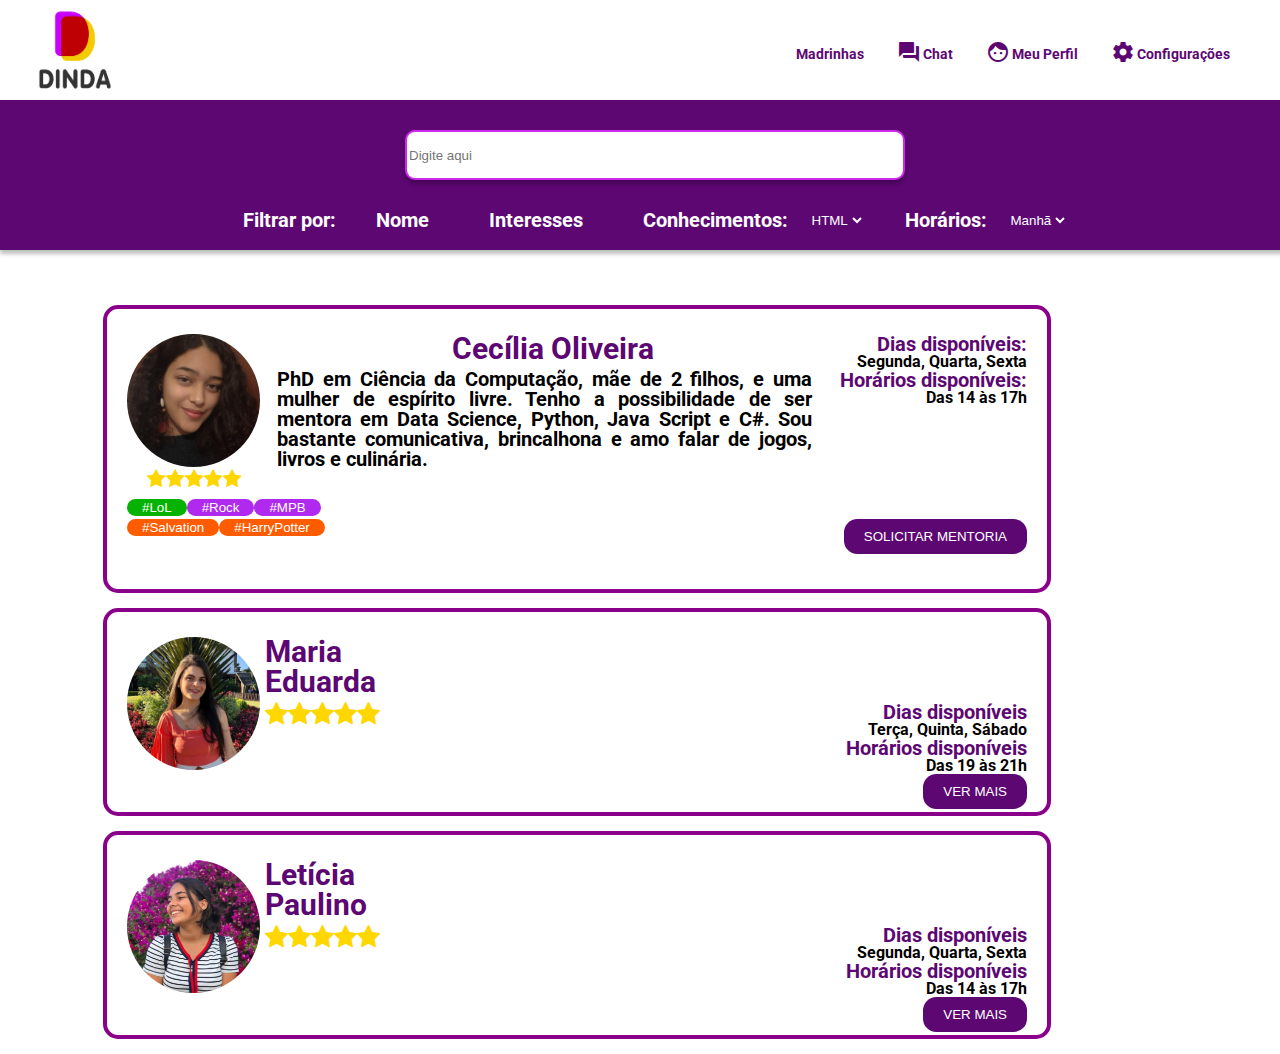
<file: index.html>
<!DOCTYPE html>
<html lang="pt-BR">

<head>
    <meta charset="UTF-8">
    <meta name="viewport" content="width=device-width, initial-scale=1.0">
    <link href="https://fonts.googleapis.com/css2?family=Roboto&display=swap" rel="stylesheet">
    <link rel="stylesheet" href="css/generic/reset.css">
    <link rel="stylesheet" href="css/style.css">
    <link rel="stylesheet" href="css/generic/container.css">
    <link rel="stylesheet" href="https://fonts.googleapis.com/icon?family=Material+Icons">
    <link rel="stylesheet" href="https://cdnjs.cloudflare.com/ajax/libs/font-awesome/4.7.0/css/font-awesome.min.css">
    <title>Dinda</title>
    <script type="text/javascript"></script>
</head>

<body>
    <header class="main-header container">
        <h1><img class="logo" src="img/logo-dinda.png" alt="Logo Dinda"></h1>
        <nav class="menu">
            <a class="action" href="#Madrinhas"><i class="material-icons">supervised_user_circle</i>Madrinhas</a>
            <a class="action" href="#Chat"><i class="material-icons">forum</i>Chat</a>
            <a class="action" href="#Meu-Perfil"><i class="material-icons">face</i>Meu Perfil</a>
            <a class="action" href="#Configuracoes"><i class="material-icons">settings</i>Configurações</a>

        </nav>
    </header>

    <div class="search container">
        <form class="input-box" action="" method="POST">
            <input class="search-box" type="search" name="" id="" placeholder="Digite aqui">
        </form>
        <div class="search-for">
            <p>Filtrar por: </p>
            <div class="category">
                <a class="category-action" href="#">Nome</a>
                <a class="category-action" href="#">Interesses</a>
                <label class="category-action" href="#">Conhecimentos: </label>
                <select>
                    <option>HTML</option>
                    <option>CSS</option>
                    <option>JS</option>
                    <option>PHP</option>
                    <option>C#</option>
                    <option>Java</option>
                </select>
                <label class="category-action" href="#">Horários: </label>
                <select>
                    <option>Manhã</option>
                    <option>Tarde</option>
                    <option>Noite</option>
                </select>
            </div>
        </div>
    </div>
    <section class="ac_box">
        <div class="ac_box_cont">
            <div class="float-left">
                <img src="img/Dindas-Cecilia.jpeg" alt="Foto Madrinha" id="userimage">
                
            </div>
            <div class="espaco disponible">
                <h3>Dias disponíveis:</h3>
                <h4>Segunda, Quarta, Sexta</h4>
                <h3>Horários disponíveis:</h3>
                <h4>Das 14 às 17h</h4>
            </div>
            

            <div class="name_madrinha">

                <h2>Cecília Oliveira</h2>
                <div class="alinhar-esquerda">
                    <p>PhD em Ciência da Computação, mãe de 2 filhos, e uma mulher de espírito livre.
                    Tenho a possibilidade de ser mentora em Data Science, Python, Java Script e C#.
                    Sou bastante comunicativa, brincalhona e amo falar de jogos, livros e culinária.</p>
                </div>


            </div>

            <article class="star">
                <span class="fa fa-star checked"></span>
                <span class="fa fa-star checked"></span>
                <span class="fa fa-star checked"></span>
                <span class="fa fa-star checked"></span>
                <span class="fa fa-star checked"></span>
            </article>

            
            <div class="interesses">

                <button class="button1">#LoL</button>
                <button class="button2">#Rock</button>
                <button class="button3">#MPB</button>
                <br>
                <button class="button4">#Salvation</button>
                <button class="button5">#HarryPotter</button>
            </div>

            
            <a href="madrinha.html"><button class="btn">SOLICITAR MENTORIA</button></a>
            
        </div>

        <div class="ac_box_conta">

            <img src="img/Dindas-Duda.jpeg" alt="Foto Madrinha" id="userimage"></img>

            <div class="nome_madrinha">

                <h2>Maria
                    <br>Eduarda</h2>
                <article>
                    <span class="fa fa-star checked"></span>
                    <span class="fa fa-star checked"></span>
                    <span class="fa fa-star checked"></span>
                    <span class="fa fa-star checked"></span>
                    <span class="fa fa-star checked"></span>
                </article>


            </div>
            <p>
                <h3>Dias disponíveis</h3>
                <h4>Terça, Quinta, Sábado</h4>
                <h3>Horários disponíveis</h3>
                <h4>Das 19 às 21h</h4>
            </p>

            <button class="btn">VER MAIS</button>


        </div>
        <div class="ac_box_conta">
            <img src="img/Dindas-Leticia.jpeg" alt="Foto Madrinha" id="userimage"></img>


            <div class="nome_madrinha float-left">

                <h2>Letícia
                    <br>Paulino</h2>
                <article>
                    <span class="fa fa-star checked"></span>
                    <span class="fa fa-star checked"></span>
                    <span class="fa fa-star checked"></span>
                    <span class="fa fa-star checked"></span>
                    <span class="fa fa-star checked"></span>
                </article>


            </div>
            <div>
                <h3>Dias disponíveis</h3>
                <h4>Segunda, Quarta, Sexta</h4>
                <h3>Horários disponíveis</h3>
                <h4>Das 14 às 17h</h4>
                <button class="btn">VER MAIS</button>
            </div>


        </div>

    </section>


</body>

</html>

</html>
</file>
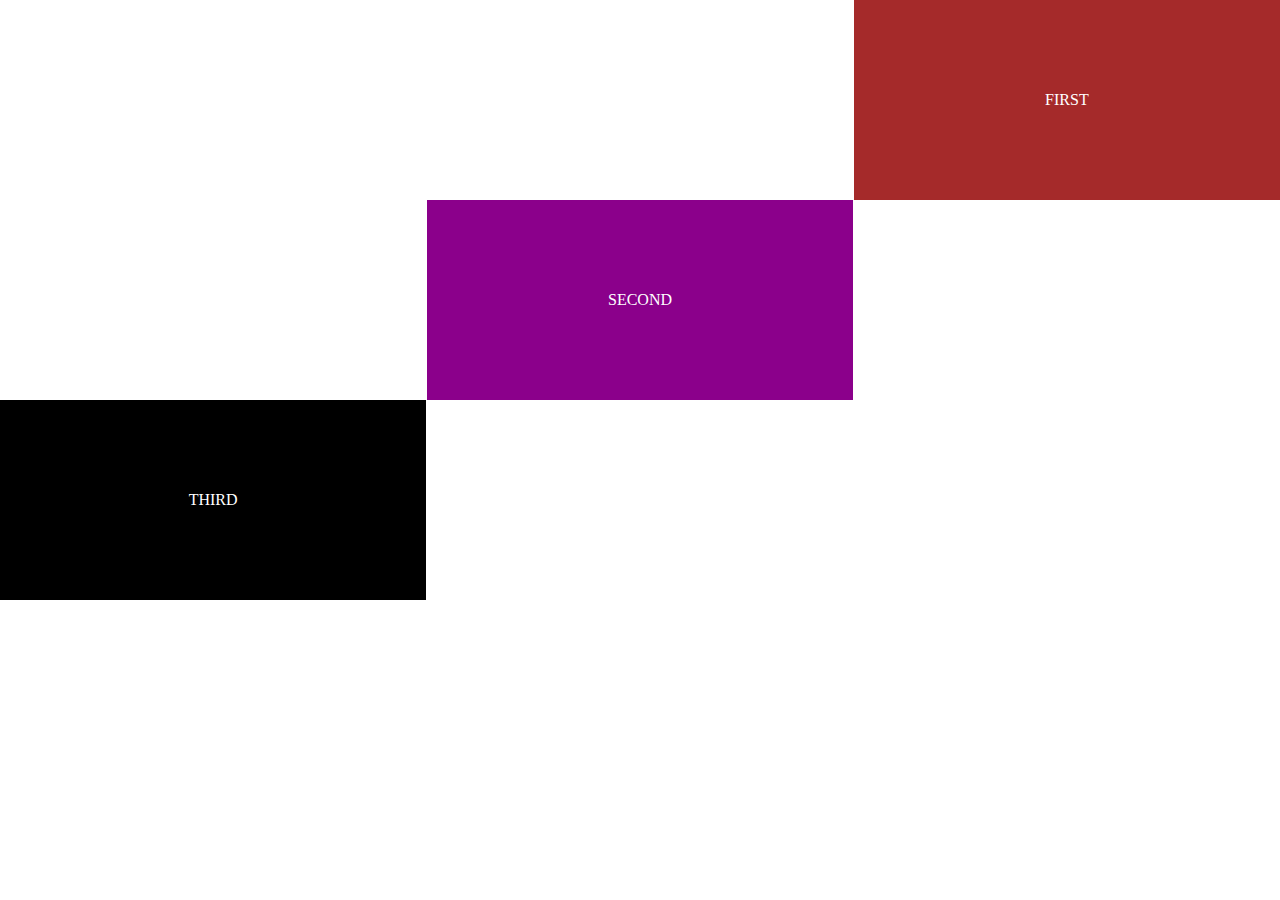
<file: position-css/display-block/index.html>
<!DOCTYPE html>
<html lang="pt-BR">
<head>
    <meta charset="UTF-8">
    <meta name="viewport" content="width=device-width, initial-scale=1.0">
    <title>Block</title>
    <link rel="stylesheet" href="reset.css">
    <link rel="stylesheet" href="style.css">
</head>
<body>
    <ul class="example">
        <li class="example-item example-item-first">First</li>
        <li class="example-item example-item-second">Second</li>
        <li class="example-item example-item-third">Third</li>
    </ul> 
</body>
</html>
</file>
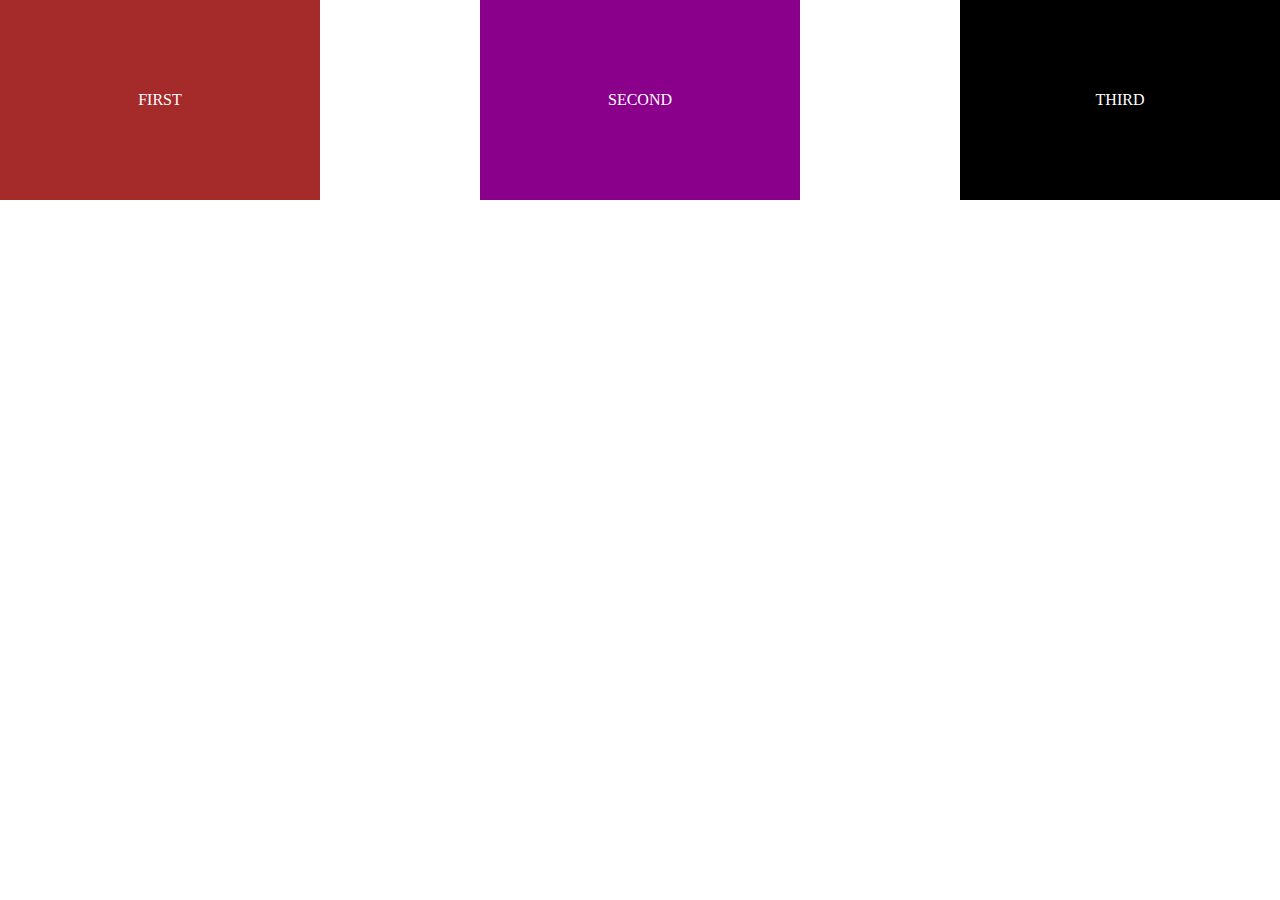
<file: position-css/display-inline-block/index.html>
<!DOCTYPE html>
<html lang="pt-BR">
<head>
    <meta charset="UTF-8">
    <meta name="viewport" content="width=device-width, initial-scale=1.0">
    <title>Inline-Block</title>
    <link rel="stylesheet" href="reset.css">
    <link rel="stylesheet" href="style.css">
</head>
<body>
    <ul class="example">
        <li class="example-item example-item-first">First</li>
        <li class="example-item example-item-second">Second</li>
        <li class="example-item example-item-third">Third</li>
    </ul> 
</body>
</html>
</file>
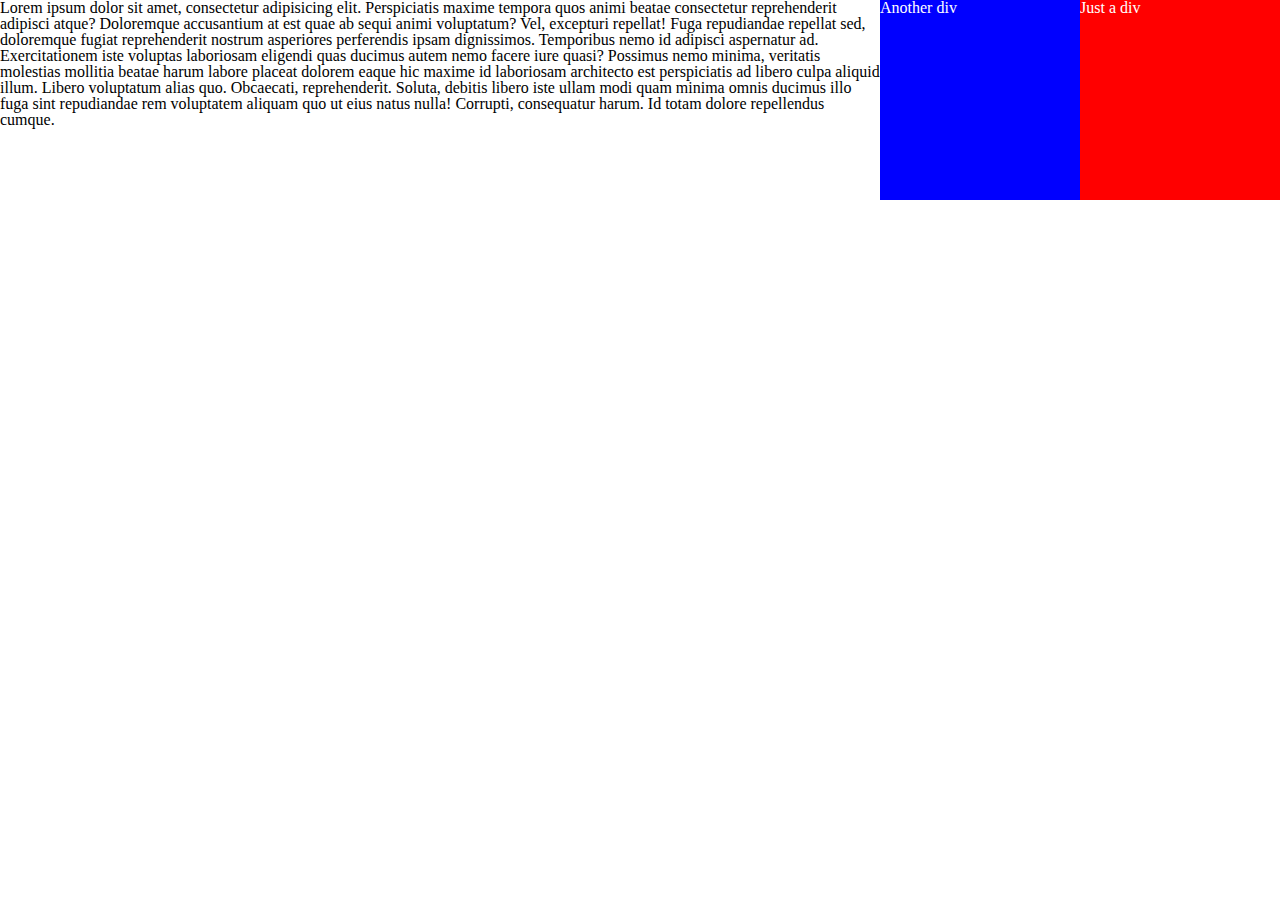
<file: position-css/float/index.html>
<!DOCTYPE html>
<html lang="pt-BR">
<head>
    <meta charset="UTF-8">
    <meta name="viewport" content="width=device-width, initial-scale=1.0">
    <title>Block</title>
    <link rel="stylesheet" href="reset.css">
    <link rel="stylesheet" href="style.css">
</head>
<body>
    <div class="element_example element_example_first">Just a div</div>
    <div class="element_example element_example_second">Another div</div>
    <p class="element_paragraph"> Lorem ipsum dolor sit amet, consectetur adipisicing elit. Perspiciatis maxime tempora quos animi beatae consectetur reprehenderit adipisci atque? Doloremque accusantium at est quae ab sequi animi voluptatum? Vel, excepturi repellat!
    Fuga repudiandae repellat sed, doloremque fugiat reprehenderit nostrum asperiores perferendis ipsam dignissimos. Temporibus nemo id adipisci aspernatur ad. Exercitationem iste voluptas laboriosam eligendi quas ducimus autem nemo facere iure quasi?
    Possimus nemo minima, veritatis molestias mollitia beatae harum labore placeat dolorem eaque hic maxime id laboriosam architecto est perspiciatis ad libero culpa aliquid illum. Libero voluptatum alias quo. Obcaecati, reprehenderit.
    Soluta, debitis libero iste ullam modi quam minima omnis ducimus illo fuga sint repudiandae rem voluptatem aliquam quo ut eius natus nulla! Corrupti, consequatur harum. Id totam dolore repellendus cumque.</p>
</body>
</html>
</file>
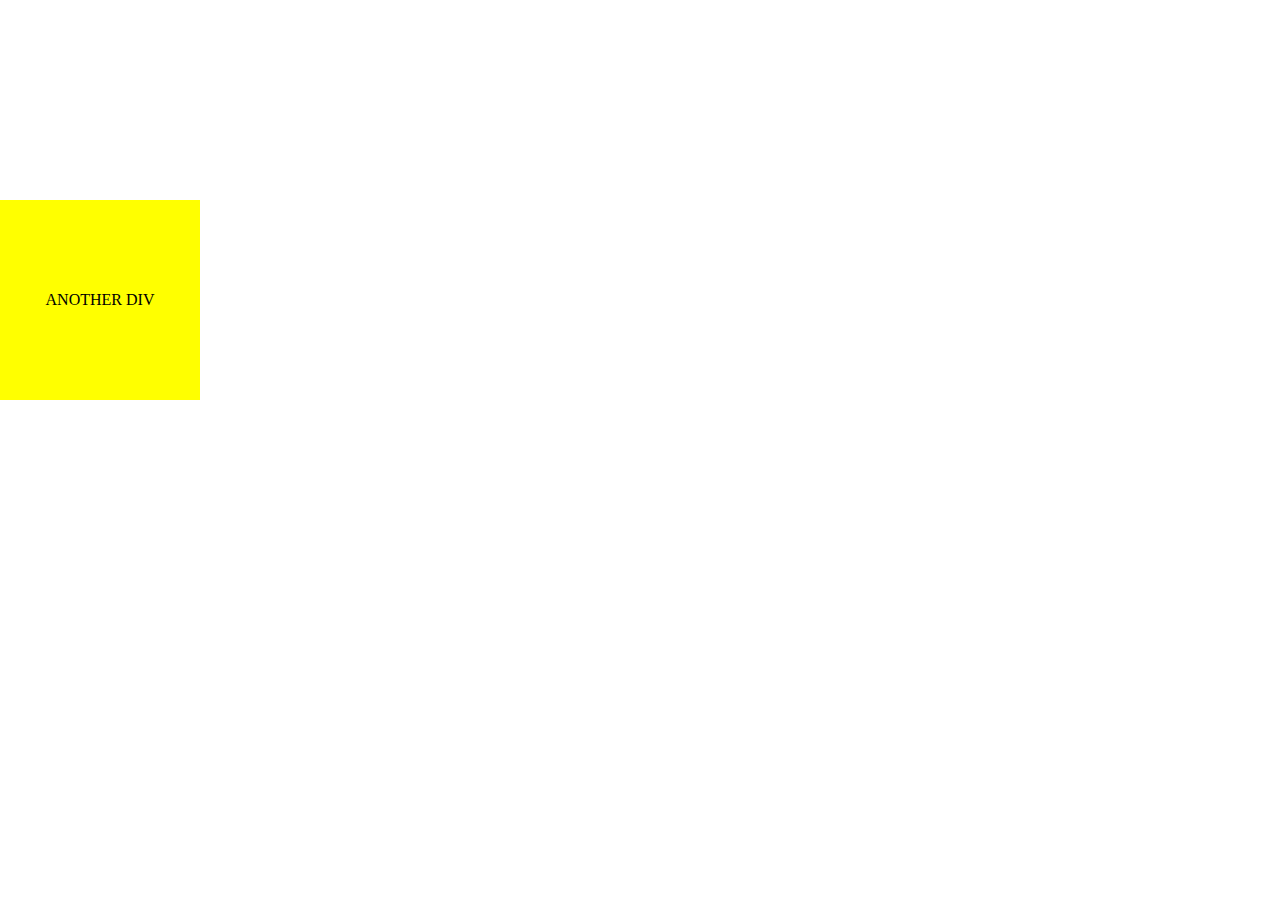
<file: position-css/static-relative/index.html>
<!DOCTYPE html>
<html lang="pt-BR">
<head>
    <meta charset="UTF-8">
    <meta name="viewport" content="width=device-width, initial-scale=1.0">
    <title>Static/Relative</title>
    <link rel="stylesheet" href="reset.css">
    <link rel="stylesheet" href="style.css">
</head>
<body>
    <div class="example-item example-item-first">Just a div</div>
    <div class="example-item example-item-second">Another div</div>
</body>
</html>
</file>
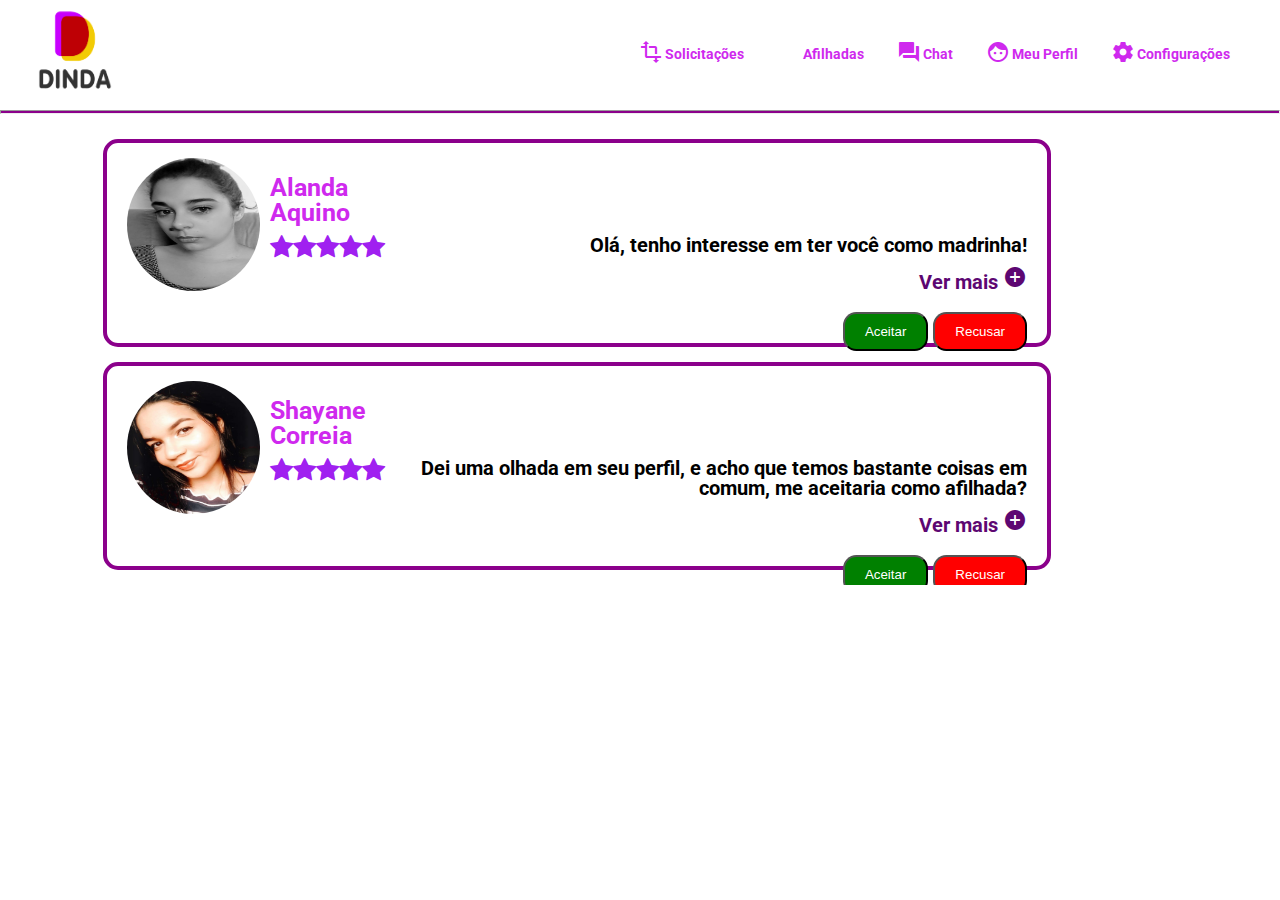
<file: madrinha.html>
<!DOCTYPE html>
<html lang="pt-BR">

<head>
    <meta charset="UTF-8">
    <meta name="viewport" content="width=device-width, initial-scale=1.0">
    <link href="https://fonts.googleapis.com/css2?family=Roboto&display=swap" rel="stylesheet">
    <link rel="stylesheet" href="css/generic/reset.css">
    <link rel="stylesheet" href="css/solicitacoes.css">
    <link rel="stylesheet" href="css/generic/container.css">
    <link rel="stylesheet" href="https://fonts.googleapis.com/icon?family=Material+Icons">
    <link rel="stylesheet" href="https://cdnjs.cloudflare.com/ajax/libs/font-awesome/4.7.0/css/font-awesome.min.css">
    <title>Solicitações de Mentoria</title>
    <script type="text/javascript"></script>
</head>

<body>
    <header class="main-header container">
        <h1><img class="logo" src="img/logo-dinda.png" alt="Logo Dinda"></h1>
        <nav class="menu">
            <a class="action" href="#Solicitações"><i class="material-icons">transform</i>Solicitações</a>
            <a class="action" href="#Afilhadas"><i class="material-icons">supervised_user_circle</i>Afilhadas</a>
            <a class="action" href="#Chat"><i class="material-icons">forum</i>Chat</a>
            <a class="action" href="#Meu-Perfil"><i class="material-icons">face</i>Meu Perfil</a>
            <a class="action" href="#Configuracoes"><i class="material-icons">settings</i>Configurações</a>

        </nav>
    </header>

    <hr size=4 class="linha">
    </div>
    <section class="ac_box">

        <div class="ac_box_cont">
            <img src=" img/Alanda.jpg " id="userimage">
            </img>
            <div class="name_afilhada">

                <p>Alanda <br>Aquino</p>
                <article>
                    <span class="fa fa-star checked"></span>
                    <span class="fa fa-star checked"></span>
                    <span class="fa fa-star checked"></span>
                    <span class="fa fa-star checked"></span>
                    <span class="fa fa-star checked"></span>
                </article>

            </div>

            <div class="sent-msg">
                <p>Olá, tenho interesse em ter você como madrinha!</p>
            </div>

            <div>

                <div class="caixa">
                    <a>
                        Ver mais
                        <i class="material-icons ">add_circle</i>
                    </a>
                </div>
    
                <a href="match.html"><button class="btn btn_act">Aceitar</button></a>
                <button class="btn btn_rec">Recusar</button>
            </div>

            

        </div>

        <div class="ac_box_cont ">
            <img src="img/Shayane.jpg " id="userimage"></img>
            <div class="name_afilhada">
                <p>Shayane <br>Correia</p>
                <article>
                    <span class=" fa fa-star checked "></span>
                    <span class="fa fa-star checked "></span>
                    <span class="fa fa-star checked "></span>
                    <span class="fa fa-star checked "></span>
                    <span class="fa fa-star checked "></span>
                </article>

            </div>

            <div class="sent-msg">
                <p>Dei uma olhada em seu perfil, e acho que temos bastante coisas em comum, me aceitaria como afilhada?</p>
            </div>


            <div>

                <div class="caixa">
                    <a>
                        Ver mais
                        <i class="material-icons ">add_circle</i>
                    </a>
                </div>
                <a href="popup.html"><button class="btn btn_act">Aceitar</button></a>
                <button class="btn btn_rec">Recusar</button>
            </div>

        </div>
    </section>
</body>

</html>
</file>
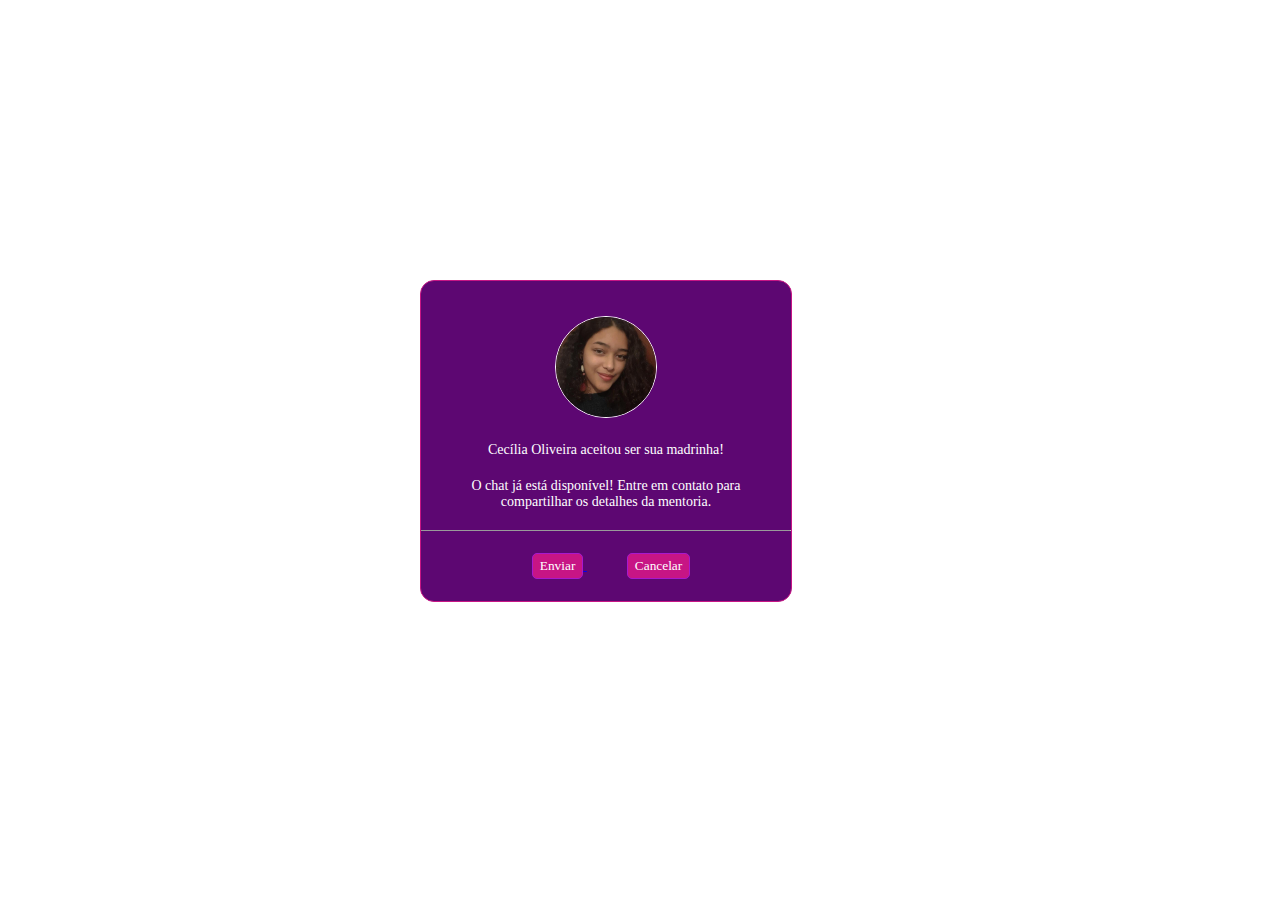
<file: match.html>
<html>

<head>
    <title>pop-up tela</title>
    <style type="text/css">
        #posiciona {
            position: absolute;
            left: 50%;
            top: 50%;
            width: 370px;
            height: 320px;
            margin-left: -220px;
            margin-top: -170px;
            background-color: #FFF;
            color: #FFF;
            background-color: #5d0772;
            text-align: center;
            z-index: 1000;
            font-family: Verdana;
            font-size: 14px;
            border: 1px solid #C71585;
            border-radius: 1em;
        }
        
        #botao-chat {
            margin: 15px;
        }
        
        #botao-concluir {
            margin: 15px;
        }
        
        .estilo-botao {
            border-radius: 5px;
            text-decoration: none;
            margin-left: 10px;
            margin-top: 15px;
            color: #fff;
            padding: 4px 7px;
            border: 1px solid #a818ce;
            background-color: #C71585;
            font-family: Verdana;
        }
        
        .estilo-botao:hover {
            background-color: #FF1493;
        }
        
        .foto-popup {
            border-radius: 60px;
            margin-top: 35px;
            margin-bottom: 10px;
            border: 1px solid #ffffff;
        }
        
        p {
            margin-left: 15px;
            margin-right: 15px;
            margin-bottom: 20px;
        }
    </style>

    <script>
        function fechar() {
            document.getElementById("posiciona").style.display = 'none';
        }

        function chat() {
            document.getElementById("posiciona").style.display = 'none';
        }
    </script>
</head>


<body>

    <div id="posiciona">
        <img src=img/Dindas-Cecilia.jpeg alt="foto da madrinha" width=100 height=100 class="foto-popup">
        <p>Cecília Oliveira aceitou ser sua madrinha!</p>
        <p>O chat já está disponível! Entre em contato para compartilhar os detalhes da mentoria.</p>

        <hr size=1>

        <div>
            <a id="botao-chat" align=right href="javascript:chat();">
                <button class="estilo-botao">Enviar</button>
            </a>

            <a id="botao-concluir" align=left href="javascript:fechar();">
                <button class="estilo-botao">Cancelar</button>
            </a>

        </div>
    </div>

</body>

</html>
</file>
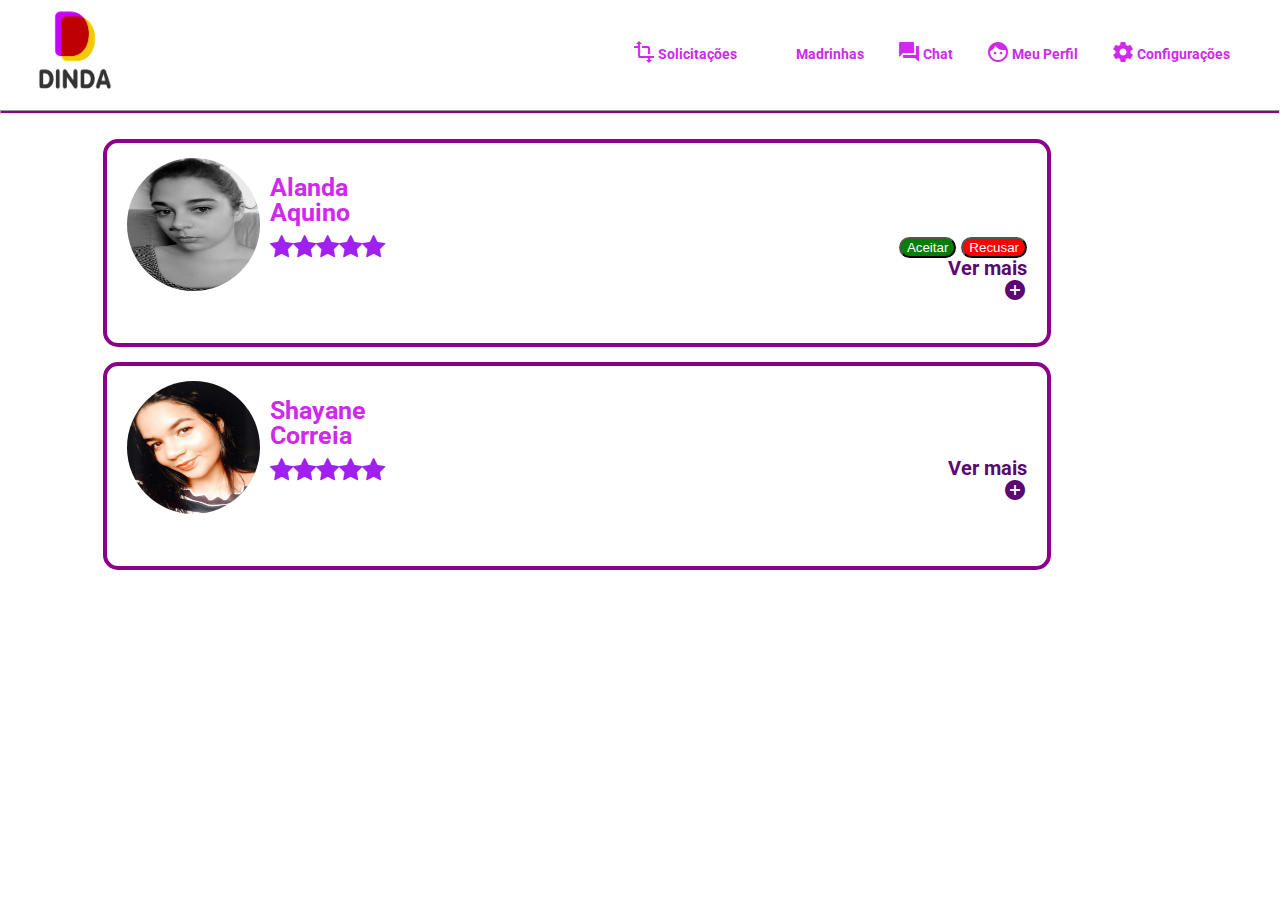
<file: solicitacoes.html>
<!DOCTYPE html>
<html lang="pt-BR">

<head>
    <meta charset="UTF-8">
    <meta name="viewport" content="width=device-width, initial-scale=1.0">
    <link href="https://fonts.googleapis.com/css2?family=Roboto&display=swap" rel="stylesheet">
    <link rel="stylesheet" href="css/generic/reset.css">
    <link rel="stylesheet" href="css/solicitacoes.css">
    <link rel="stylesheet" href="css/generic/container.css">
    <link rel="stylesheet" href="https://fonts.googleapis.com/icon?family=Material+Icons">
    <link rel="stylesheet" href="https://cdnjs.cloudflare.com/ajax/libs/font-awesome/4.7.0/css/font-awesome.min.css">
    <title>Solicitações de Mentoria</title>
    <script type="text/javascript"></script>
</head>

<body>
    <header class="main-header container">
        <h1><img class="logo" src="img/logo-dinda.png" alt="Logo Dinda"></h1>
        <nav class="menu">
            <a class="action" href="#Solicitações"><i class="material-icons">transform</i>Solicitações</a>
            <a class="action" href="#Afilhadas"><i class="material-icons">supervised_user_circle</i>Madrinhas</a>
            <a class="action" href="#Chat"><i class="material-icons">forum</i>Chat</a>
            <a class="action" href="#Meu-Perfil"><i class="material-icons">face</i>Meu Perfil</a>
            <a class="action" href="#Configuracoes"><i class="material-icons">settings</i>Configurações</a>

        </nav>
    </header>

    <hr size=4 class="linha">
    </div>
    <section class="ac_box">

        <div class="ac_box_cont">
            <img src=" img/Alanda.jpg " id="userimage">
            </img>
            <div class="name_afilhada">

                <p>Alanda <br>Aquino</p>
                <article>
                    <span class="fa fa-star checked"></span>
                    <span class="fa fa-star checked"></span>
                    <span class="fa fa-star checked"></span>
                    <span class="fa fa-star checked"></span>
                    <span class="fa fa-star checked"></span>
                </article>

            </div>

            <a href="popup.html"><button class="btn_act">Aceitar</button></a>
            <button class="btn_rec">Recusar</button>

            <a class="caixa ">
                <h3>Ver mais</h3>
                <i class="material-icons ">add_circle</i>
            </a>

        </div>

        <div class="ac_box_cont ">
            <img src="img/Shayane.jpg " id="userimage"></img>
            <div class="name_afilhada">
                <p>Shayane <br>Correia</p>
                <article>
                    <span class=" fa fa-star checked "></span>
                    <span class="fa fa-star checked "></span>
                    <span class="fa fa-star checked "></span>
                    <span class="fa fa-star checked "></span>
                    <span class="fa fa-star checked "></span>
                </article>

            </div>



            <a class="caixa ">
                <h3>Ver mais</h3>
                <i class="material-icons ">add_circle</i>
            </a>
        </div>
    </section>
</body>

</html>
</file>
<file: css/style.css>
body {
    font-family: 'Segoe UI', Roboto, Oxygen, Ubuntu, Cantarell, 'Open Sans', 'Helvetica Neue', sans-serif;
    max-width: 1900px;
    margin: 0 auto;
    font-weight: bold;
    font-size: 20px;
}

.main-header {
    height: 100px;
    font-size: 14px;
    display: flex;
    justify-content: space-between;
}

.main-header .logo {
    width: 120px;
    height: 100px;
}

.menu {
    margin-right: 50px;
}

.menu i {
    vertical-align: text-bottom;
    width: 26px;
    height: 22px;
}

.menu .action {
    display: inline-block;
    color: #5d0772;
    text-decoration: none;
    margin: 35px 10px 8px 10px;
    padding: 5px 5px;
    border-radius: 5px;
}

.menu .action:hover {
    color: white;
    background-color: #CF29EE;
    text-decoration: underline;
    box-shadow: 2px 2px 0 1px #ac03ca;
}

.search {
    background-color: #5d0772;
    width: 100px;
    height: 150px;
    font-weight: bold;
    box-shadow: 0px 4px 4px 0px rgba(0, 0, 0, 0.25);
    margin-bottom: 2em;
}

.search .input-box {
    padding-top: 30px;
}

.search .search-for {
    display: flex;
    justify-content: center;
    color: #fff;
    padding: 20px 0;
}

.search .search-for p {
    padding: 10px 0;
}

.search .category {
    display: flex;
    justify-content: space-evenly;
}

.search .category .category-action {
    text-decoration: none;
    margin-left: 20px;
    color: #fff;
    padding: 10px 20px;
}

.search .category a.category-action:hover {
    color: white;
    background-color: #ac03ca;
    text-decoration: underline;
    box-shadow: 2px 2px 0 1px #8B008B;
    border-radius: 10px;
}

.search .search-box {
    height: 50px;
    width: 500px;
    margin: auto;
    border-radius: 10px;
    box-shadow: 0px 4px 4px 0px rgba(0, 0, 0, 0.25);
    border: 2px solid #CF29EE;
    display: flex;
}


/* clears the 'X' from Internet Explorer */

input[type=search]::-ms-clear {
    display: none;
    width: 0;
    height: 0;
}

input[type=search]::-ms-reveal {
    display: none;
    width: 0;
    height: 0;
}


/* clears the 'X' from Chrome */

input[type="search"]::-webkit-search-decoration,
input[type="search"]::-webkit-search-cancel-button,
input[type="search"]::-webkit-search-results-button,
input[type="search"]::-webkit-search-results-decoration {
    display: none;
}

.ac_box {
    width: 1154px;
    margin: 0 auto;
    overflow: auto;
}

.ac_box_top {
    display: flex;
    line-height: 0;
    border: 2px solid #8B008B;
    border-bottom: none;
    margin-left: 2px;
    height: 7px;
    width: 50%;
    max-width: 500x;
    margin: 0;
    margin-bottom: 15px;
    text-align: center;
}

.ac_box_cont {
    border-left: 4px solid #8B008B;
    border-right: 4px solid #8B008B;
    border-bottom: 4px solid #8B008B;
    border-top: 4px solid #8B008B;
    height: 13em;
    width: 900px;
    padding: 5px 1em;
    border-radius: 15px;
    text-align: right;
    margin: auto;
    margin-top: 15px;
    margin-left: 2em;
    margin-right: auto;
    margin-bottom: 15px;
    padding-top: 15px;
    text-shadow: 0px 0px 1px 0px black;
}

.ac_box_conta {
    border-left: 4px solid #8B008B;
    border-right: 4px solid #8B008B;
    border-bottom: 4px solid #8B008B;
    border-top: 4px solid #8B008B;
    height: 9em;
    width: 900px;
    padding: 5px 1em;
    border-radius: 15px;
    text-align: right;
    margin: auto;
    margin-top: 15px;
    margin-left: 2em;
    margin-right: auto;
    margin-bottom: 15px;
    padding-top: 15px;
    text-shadow: 0px 0px 1px 0px black;
}

label {
    color: white;
    margin-left: auto;
    margin-right: auto;
    display: block;
    text-align: center;
}

.icons {
    color: #8B008B;
    float: center;
    width: 70px;
    height: 70px;
    margin: auto;
}

#userimage {
    height: 133px;
    width: 133px;
    margin: 10px 5px 0px 0px;
    border-radius: 50%;
    float: left;
}

.btn {
    border-radius: 1em;
    background-color: #5d0772;
    cursor: pointer;
    color: white;
    padding: 10px 20px;
    border: 0;
}

.btn:hover {
    color: white;
    background-color: #CF29EE;
    text-decoration: underline;
    box-shadow: 2px 2px 0 1px #ac03ca;
}

.button1 {
    border: 0px;
    border-radius: 1em;
    background-color: #06B202;
    cursor: pointer;
    color: white;
    text-align: left;
    padding-right: 15px;
    padding-left: 15px;
    float: left;
}

.button2 {
    border: 0px;
    border-radius: 1em;
    background-color: #AF29EE;
    cursor: pointer;
    color: white;
    padding-left: 15px;
    padding-right: 15px;
    float: left;
}

.button3 {
    border: 0px;
    border-radius: 1em;
    background-color: #AF29EE;
    cursor: pointer;
    color: white;
    padding-left: 15px;
    padding-right: 15px;
    float: left;
}

.button4 {
    border: 0px;
    border-radius: 1em;
    background-color: #FF5C00;
    cursor: pointer;
    color: white;
    padding-left: 15px;
    padding-right: 15px;
    float: left;
}

.button5 {
    border: 0px;
    border-radius: 1em;
    background-color: #FF5C00;
    cursor: pointer;
    color: white;
    padding-left: 15px;
    padding-right: 15px;
    float: left;
}

.name_madrinha {
    text-align: center;
    font-size: 20px;
}

.nome_madrinha {
    text-align: left;
    font-size: 25px;
}

select {
    color: white;
    background-color: #5d0772;
    border: 0px;
}

h3 {
    color: #5d0772;
}

h4 {
    font-size: medium;
}

h2 {
    color: #5d0772;
    font-size: 30px;
    margin-bottom: 5px;
    margin-top: 10px;
}

.checked {
    color: #ffd700;
    float: left;
}

.espaco {
    margin-top: 10px;
    float: right;
}

.foat-left {
    float: left;
}

.star {
    margin-left: 20px;
}

.interesses {
    margin-top: 30px;
}

.disponible {
    margin-bottom: 50px;
}

.alinhar-esquerda {
    text-align: justify;
    padding-left: 150px;
    padding-right: 215px;
}
</file>
<file: css/generic/container.css>
.container {
    margin-left: auto;
    margin-right: auto;
    padding-left: 15px;
    padding-right: 15px;
    width: 100%;
}
</file>
<file: position-css/display-block/style.css>
.example-item {
    width: 33.3%;
    height: 200px;
    color: #fff;
    text-transform: uppercase;
    text-align: center;
    line-height: 200px;
}

.example-item-first {
    background-color: brown;
    margin-left: auto;
}

.example-item-second {
    background-color: darkmagenta;
    margin: 0 auto;
}

.example-item-third {
    background-color: black;
}
</file>
<file: position-css/display-inline-block/style.css>
.example {
    text-align: justify;
}

.example-item {
    width: 25%;
    height: 200px;
    color: #fff;
    text-transform: uppercase;
    text-align: center;
    line-height: 200px;
    display: inline-block;
}

.example-item-first {
    background-color: #a52a2a;
    
}

.example-item-second {
    background-color: #8b008b;
}

.example-item-third {
    background-color: #000000;
}

.example:after {
    display: inline-block;
    content: '';
    width: 100%;
}
</file>
<file: position-css/float/style.css>
.element_example {
    width: 200px;
    height: 200px;
    color: #ffffff;
}

.element_example_first {
    background-color: red;
    float: right;
}

.element_example_second {
    background-color: blue;
    float: right;
}
</file>
<file: position-css/static-relative/style.css>
.example-item {
    height: 200px;
    width: 200px;
    text-align: center;
    line-height: 200px;
    text-transform: uppercase;
}

.example-item-first {
    color: #ffffff;
    background-color:#000;
    position: relative;
    top: 200px;
}

.example-item-second {
    background-color: #ffff00;
    color: #000;
    position: relative;
}
</file>
<file: css/solicitacoes.css>
body {
    font-family: 'Segoe UI', Roboto, Oxygen, Ubuntu, Cantarell, 'Open Sans', 'Helvetica Neue', sans-serif;
    width: 100%;
    margin: 0 auto;
    font-weight: bold;
    font-size: 20px;
}

.main-header {
    height: 100px;
    font-size: 14px;
    display: flex;
    justify-content: space-between;
}

.main-header .logo {
    width: 120px;
    height: 100px;
}

.menu {
    margin-right: 50px;
}

.menu i {
    vertical-align: text-bottom;
    width: 26px;
    height: 22px;
}

.menu .action {
    display: inline-block;
    color: #CF29EE;
    text-decoration: none;
    margin: 35px 10px 8px 10px;
    padding: 5px 5px;
    border-radius: 5px;
}

.menu .action:hover {
    color: white;
    background-color: #CF29EE;
    text-decoration: underline;
    box-shadow: 2px 2px 0 1px #ac03ca;
}

.ac_box {
    width: 1154px;
    margin: 0 auto;
    overflow: auto;
}

.ac_box_top {
    display: flex;
    line-height: 0;
    border: 2px solid #8B008B;
    border-bottom: none;
    margin-left: 2px;
    height: 7px;
    width: 50%;
    max-width: 500x;
    margin: 0;
    margin-bottom: 15px;
    text-align: center;
}

.ac_box_cont {
    border-left: 4px solid #8B008B;
    border-right: 4px solid #8B008B;
    border-bottom: 4px solid #8B008B;
    border-top: 4px solid #8B008B;
    height: 9em;
    width: 900px;
    padding: 5px 1em;
    border-radius: 15px;
    text-align: right;
    margin: auto;
    margin-top: 15px;
    margin-left: 2em;
    margin-right: auto;
    margin-bottom: 15px;
    padding-top: 15px;
    text-shadow: 0px 0px 1px 0px black;
}

label {
    color: white;
    margin-left: auto;
    margin-right: auto;
    display: block;
    text-align: center;
}

.icons {
    color: #8B008B;
    position: absolute;
    width: 70px;
    height: 70px;
    margin: auto;
}

#userimage {
    height: 133px;
    width: 133px;
    margin-right: 10px;
    border-radius: 50%;
    float: left;
}

.btn_rec {
    text-align: center;
    border-radius: 1em;
    background-color: red;
    cursor: pointer;
    color: white;
}

.btn_rec:hover {
    color: white;
    background-color: #CF29EE;
    text-decoration: underline;
    box-shadow: 2px 2px 0 1px #ac03ca;
}

.btn_act {
    float: center;
    border-radius: 1em;
    background-color: green;
    cursor: pointer;
    color: white;
}

.btn_act:hover {
    color: white;
    background-color: #CF29EE;
    text-decoration: underline;
    box-shadow: 2px 2px 0 1px #ac03ca;
}

.linha {
    background-color: #8B008B;
}

.name_afilhada {
    text-align: left;
    font-size: 25px;
    color: #CF29EE;
    margin-top: 17px;
}

.caixa {
    color: #5d0772;
    margin-bottom: 20px;
}

.checked {
    color: #A020F0;
    float: left;
}

.meio {
    text-align: center;
    font-size: small;
}

textarea {
    position: absolute;
    margin-right: -50%;
    left: 50%;
    display: block;
    width: 350px;
    height: 80px;
    border: 0px;
    background-color: #ffc7fe;
}

p {
    padding-bottom: 10px;
}

.btn {
    padding: 10px 20px;
}
</file>
